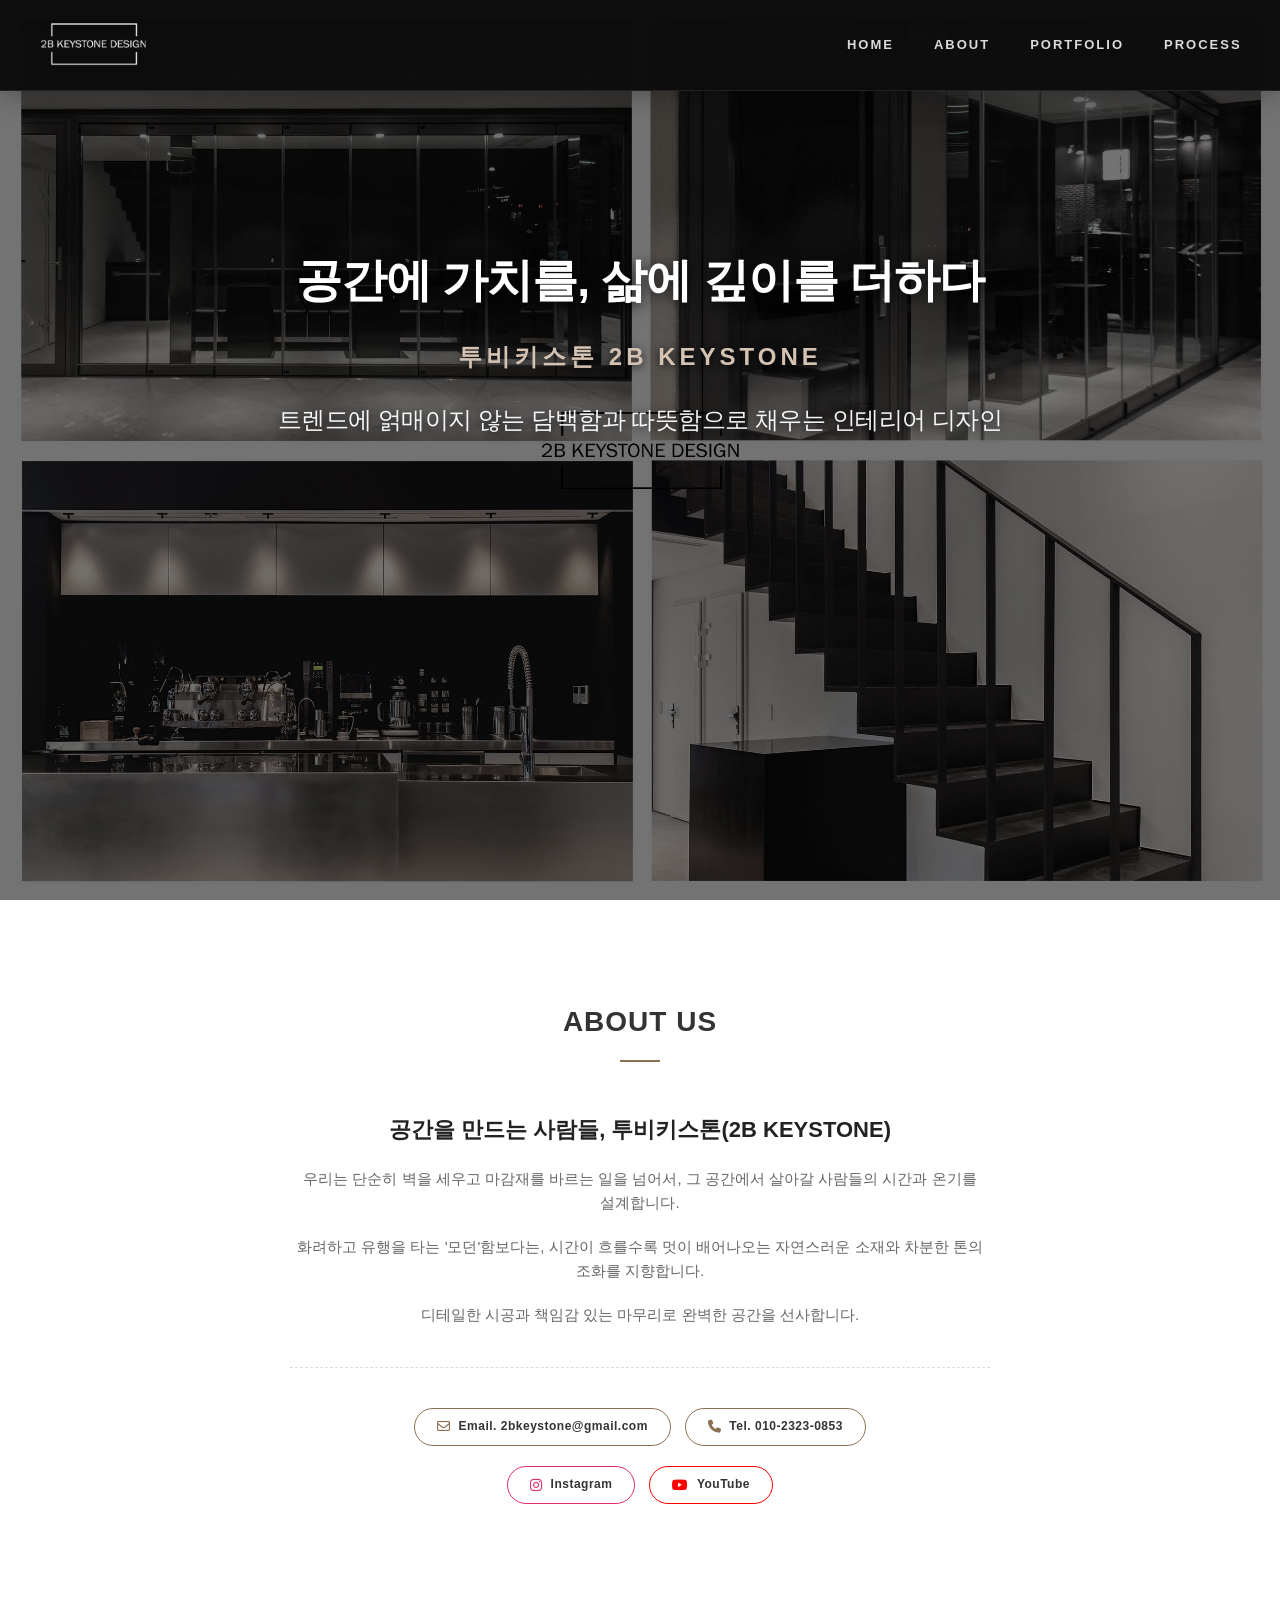
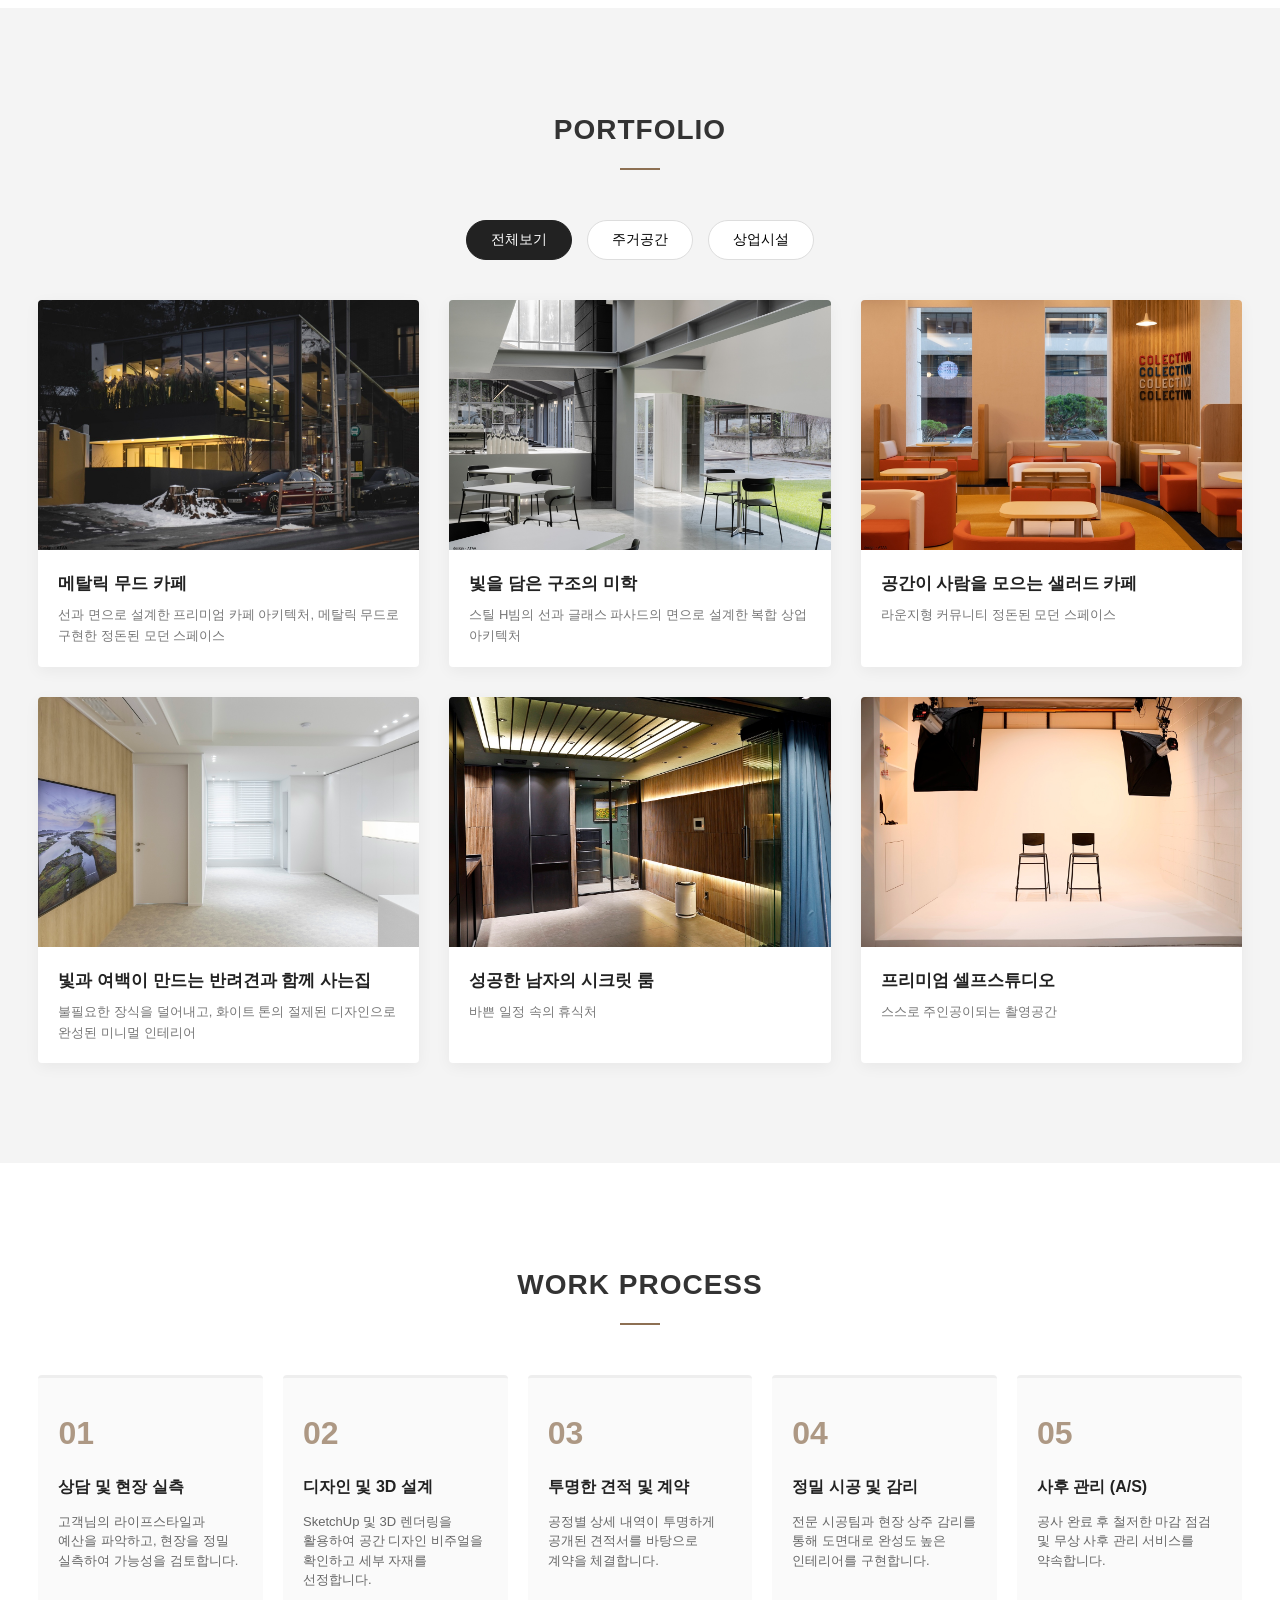
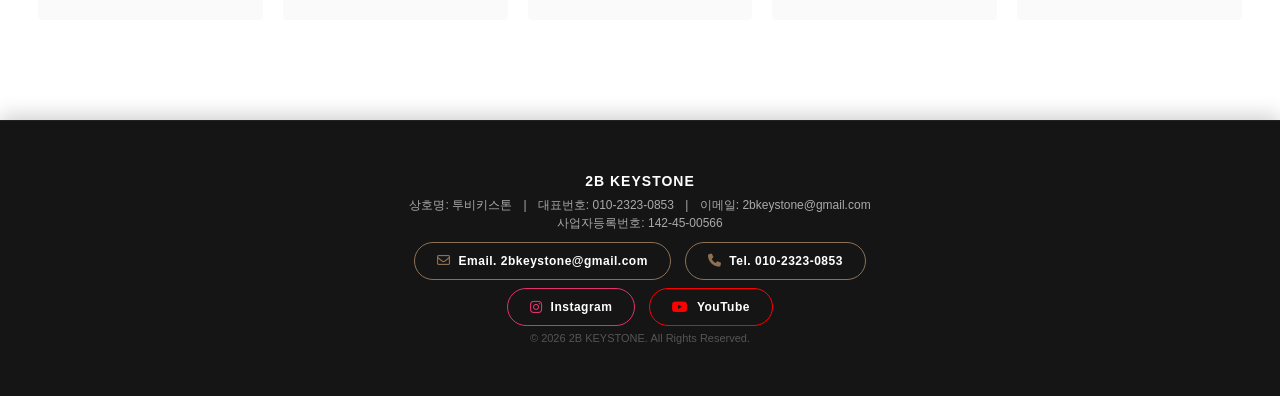
<file: index.html>
<!DOCTYPE html>
<html lang="ko">

<head>
    <meta charset="UTF-8">
    <meta name="viewport" content="width=device-width, initial-scale=1.0">

    <link rel="canonical" href="https://2bkeystone.com/">

    <!-- 🚀 SEO: 한글 및 영문 동시 노출을 위한 타이틀 및 설명 보강 -->
    <title>투비키스톤 (2B KEYSTONE) | 인테리어 디자인 스튜디오</title>
    <meta name="description" content="투비키스톤(2B KEYSTONE)은 공간에 가치를, 삶에 깊이를 더하는 인테리어 디자인 스튜디오입니다.">
    <meta property="og:title" content="투비키스톤 (2B KEYSTONE) | 인테리어 디자인 스튜디오">
    <meta property="og:description" content="따뜻함과 담백함으로 채우는 프리미엄 인테리어 디자인">
    <meta property="og:image" content="https://2bkeystone.com/img/og1.jpg">
    <meta property="og:url" content="https://2bkeystone.com/">
    
    <link rel="stylesheet" href="https://cdnjs.cloudflare.com/ajax/libs/font-awesome/6.5.1/css/all.min.css">
    <link rel="icon" type="image/svg+xml" href="img/favicon.svg">
    <link rel="stylesheet" href="css/style.css">

    <meta name="naver-site-verification" content="f3e690878a87edc54b7457c5ce763b83a37cd175" />
</head>

<body>

    <header>
        <div class="container">
            <div class="logo">
                <a href="#home">
                    <!-- 🚀 SEO: 시각장애인 리더기 및 검색 로봇을 위한 한글 alt 속성 추가 -->
                    <img src="img/logo.png" class="gnb-logo" alt="투비키스톤 2B KEYSTONE DESIGN 로고">
                </a>
            </div>
            <nav>
                <a href="#home">Home</a>
                <a href="#about">About</a>
                <a href="#portfolio">Portfolio</a>
                <a href="#process">Process</a>
            </nav>
        </div>
    </header>

    <section id="home" class="hero">
        <div class="hero-slides">
            <div class="slide active" style="background-image: url('main/01.jpg');"></div>
            <div class="slide" style="background-image: url('main/02.jpg');"></div>
            <div class="slide" style="background-image: url('main/03.jpg');"></div>
            <div class="slide" style="background-image: url('main/04.jpg');"></div>
            <div class="slide" style="background-image: url('main/05.jpg');"></div>
        </div>
        <div class="hero-overlay"></div>
        <div class="hero-content">
            <h1>공간에 가치를, 삶에 깊이를 더하다</h1>
            <!-- 🚀 SEO: 메인 페이지 텍스트에 한글 상호명 노출 -->
            <span class="hero-brand">투비키스톤 2B KEYSTONE</span>
            <p>트렌드에 얽매이지 않는 담백함과 따뜻함으로 채우는 인테리어 디자인</p>
        </div>
    </section>

    <section id="about" class="about-section">
        <div class="container">
            <h2 class="section-title">About Us</h2>
            <div class="about-grid">
                <div class="about-text">
                    <!-- 🚀 SEO: 본문 텍스트 h3 태그에 한글 상호명 노출 -->
                    <h3>공간을 만드는 사람들, 투비키스톤(2B KEYSTONE)</h3>
                    <p>우리는 단순히 벽을 세우고 마감재를 바르는 일을 넘어서, 그 공간에서 살아갈 사람들의 시간과 온기를 설계합니다.</p>
                    <p>화려하고 유행을 타는 '모던'함보다는, 시간이 흐를수록 멋이 배어나오는 자연스러운 소재와 차분한 톤의 조화를 지향합니다.</p>
                    <p>디테일한 시공과 책임감 있는 마무리로 완벽한 공간을 선사합니다.</p>

                    <div class="contact-info">
                        <div class="direct-btn-group">
                            <a href="mailto:2bkeystone@gmail.com" class="direct-btn email">
                                <i class="fa-regular fa-envelope"></i> Email. 2bkeystone@gmail.com
                            </a>
                            <a href="tel:010-2323-0853" class="direct-btn tel">
                                <i class="fa-solid fa-phone"></i> Tel. 010-2323-0853
                            </a>
                        </div>
                        
                        <div class="sns-btn-group">
                            <a href="https://www.instagram.com/2bkeystone" target="_blank" class="sns-btn instagram">
                                <i class="fa-brands fa-instagram"></i> Instagram
                            </a>
                            <a href="https://www.youtube.com/@%ED%88%AC%EB%B9%84%ED%82%A4%EC%8A%A4%ED%86%A4" target="_blank" class="sns-btn youtube">
                                <i class="fa-brands fa-youtube"></i> YouTube
                            </a>
                        </div>
                    </div>
                </div>
            </div>
        </div>
    </section>

    <section id="portfolio" class="portfolio-section">
        <div class="container">
            <h2 class="section-title">Portfolio</h2>

            <div class="filter-buttons">
                <button class="filter-btn active" data-filter="all">전체보기</button>
                <button class="filter-btn" data-filter="residential">주거공간</button>
                <button class="filter-btn" data-filter="commercial">상업시설</button>
            </div>

            <div class="portfolio-grid"></div>
        </div>
    </section>

    <section id="process" class="process-section">
        <div class="container">
            <h2 class="section-title">Work Process</h2>
            <div class="process-grid">
                <div class="process-card">
                    <div class="process-num">01</div>
                    <h3>상담 및 현장 실측</h3>
                    <p>고객님의 라이프스타일과 예산을 파악하고, 현장을 정밀 실측하여 가능성을 검토합니다.</p>
                </div>
                <div class="process-card">
                    <div class="process-num">02</div>
                    <h3>디자인 및 3D 설계</h3>
                    <p>SketchUp 및 3D 렌더링을 활용하여 공간 디자인 비주얼을 확인하고 세부 자재를 선정합니다.</p>
                </div>
                <div class="process-card">
                    <div class="process-num">03</div>
                    <h3>투명한 견적 및 계약</h3>
                    <p>공정별 상세 내역이 투명하게 공개된 견적서를 바탕으로 계약을 체결합니다.</p>
                </div>
                <div class="process-card">
                    <div class="process-num">04</div>
                    <h3>정밀 시공 및 감리</h3>
                    <p>전문 시공팀과 현장 상주 감리를 통해 도면대로 완성도 높은 인테리어를 구현합니다.</p>
                </div>
                <div class="process-card">
                    <div class="process-num">05</div>
                    <h3>사후 관리 (A/S)</h3>
                    <p>공사 완료 후 철저한 마감 점검 및 무상 사후 관리 서비스를 약속합니다.</p>
                </div>
            </div>
        </div>
    </section>

    <footer>
        <div class="container">
            <p class="footer-brand">2B KEYSTONE</p>
            <div class="footer-info">
                <span>상호명: 투비키스톤</span> |
                <span>대표번호: 010-2323-0853</span> |
                <span>이메일: 2bkeystone@gmail.com</span> <br>
                <span>사업자등록번호: 142-45-00566</span>
            </div>
            
            <div class="direct-btn-group">
                <a href="mailto:2bkeystone@gmail.com" class="direct-btn email">
                    <i class="fa-regular fa-envelope"></i> Email. 2bkeystone@gmail.com
                </a>
                <a href="tel:010-2323-0853" class="direct-btn tel">
                    <i class="fa-solid fa-phone"></i> Tel. 010-2323-0853
                </a>
            </div>
            
            <div class="sns-btn-group">
                <a href="https://www.instagram.com/2bkeystone" target="_blank" class="sns-btn instagram">
                    <i class="fa-brands fa-instagram"></i> Instagram
                </a>
                <a href="https://www.youtube.com/@%ED%88%AC%EB%B9%84%ED%82%A4%EC%8A%A4%ED%86%A4" target="_blank" class="sns-btn youtube">
                    <i class="fa-brands fa-youtube"></i> YouTube
                </a>
            </div>
            
            <p class="copyright">&copy; 2026 2B KEYSTONE. All Rights Reserved.</p>
        </div>
    </footer>

    <script src="js/script.js"></script>
</body>

</html>
</file>
<file: css/style.css>
/* ==========================================================================
   1. 기본 초기화 및 글로벌 스타일
   ========================================================================== */
html {
    /* 자바스크립트 커스텀 스크롤 애니메이션과의 충돌 및 튕김 방지 */
    scroll-behavior: auto !important; 
}

* {
    margin: 0;
    padding: 0;
    box-sizing: border-box;
}

body {
    font-family: 'Noto Sans KR', 'Malgun Gothic', sans-serif;
    color: #333333;
    background-color: #fafafa;
    line-height: 1.6;
}

a {
    text-decoration: none;
    color: inherit;
}

.container {
    width: 94%;
    max-width: 1400px;
    margin: 0 auto;
}

/* ==========================================================================
   2. 헤더 및 내비게이션 (로고 깨짐/파란 박스 버그 완전 해결)
   ========================================================================== */
header {
    position: fixed;
    top: 0;
    left: 0;
    width: 100%;
    z-index: 1000;
    background-color: rgba(13, 13, 13, 0.98); /* 프리미엄 딥 블랙 */
    border-bottom: 1px solid #222222;
    box-shadow: 0 4px 25px rgba(0, 0, 0, 0.3);
}

header .container {
    display: flex;
    justify-content: space-between;
    align-items: center;
    height: 90px;
}

.logo {
    display: flex;
    align-items: center;
    height: 100%;
}

.logo a {
    display: inline-flex;  
    align-items: center;
    height: 100%;
    width: auto;
}

.gnb-logo {
    height: 60px !important;    /* 295*160 화질 복원을 위한 최적의 높이 세팅 */
    width: auto !important;      /* 가로폭 110.625px로 비율 깨짐 없이 자동 가변 확장 */
    flex-shrink: 0 !important;  /* 레이아웃 내부에서 절대 찌그러지지 않도록 방어 */
    max-width: none !important; 
    display: block;
    object-fit: contain;
    image-rendering: auto;      
    
    /* 🚀 GPU 그래픽 가속 활성화로 선명한 벡터 라인 렌더링 구현 */
    transform: translateZ(0);
    
    /* 🎨 파란색 박스 에러를 유발하던 블렌딩을 삭제하고, 안전한 반전 필터 연산 적용 */
    filter: brightness(0) invert(1) drop-shadow(0px 2px 4px rgba(0, 0, 0, 0.4));
}

nav {
    display: flex;
    align-items: center;
}

nav a {
    margin-left: 40px;
    font-size: 13px;
    font-weight: 600;
    text-transform: uppercase;
    letter-spacing: 2px;
    color: rgba(255, 255, 255, 0.85);
    transition: color 0.3s;
}

nav a:hover {
    color: #d4c3b3; 
}

/* ==========================================================================
   3. 메인 히어로 섹션 (상단 여백 밸런스 조정)
   ========================================================================== */
.hero {
    position: relative;
    height: 100vh;
    display: flex;
    align-items: flex-start;
    justify-content: center;
    text-align: center;
    color: #ffffff;
    overflow: hidden;
}

.hero-slides {
    position: absolute;
    top: 0;
    left: 0;
    width: 100%;
    height: 100%;
    z-index: 0;
}

.hero-slides .slide {
    position: absolute;
    top: 0;
    left: 0;
    width: 100%;
    height: 100%;
    background-size: cover;
    background-position: center;
    opacity: 0;
    transition: opacity 1.5s ease-in-out;
}

.hero-slides .slide.active {
    opacity: 1;
}

.hero-overlay {
    position: absolute;
    top: 0;
    left: 0;
    width: 100%;
    height: 100%;
    background-color: rgba(0, 0, 0, 0.55);
    z-index: 1;
}

.hero-content {
    position: relative;
    z-index: 2;
    max-width: 900px;
    padding: 0 20px;
    margin-top: 16vh; /* h1 타이틀 구성을 위로 끌어올린 시각 균형값 */
}

.hero-content h1 {
    font-size: 46px;
    font-weight: 700;
    margin-bottom: 20px;
    letter-spacing: -1px;
    text-shadow: 0 2px 15px rgba(0, 0, 0, 0.8);
    word-break: keep-all;
}

.hero-brand {
    display: block;
    font-size: 1.5rem;
    font-weight: 600;
    letter-spacing: 4px;
    color: #d4c3b3; 
    margin-bottom: 25px;
    text-shadow: 0 2px 10px rgba(0, 0, 0, 0.8);
}

.hero-content p {
    font-size: 1.5rem;
    font-weight: 300;
    opacity: 0.95;
    letter-spacing: -0.5px;
    text-shadow: 0 2px 12px rgba(0, 0, 0, 0.9);
    word-break: keep-all;
}

/* ==========================================================================
   4. 공통 섹션 타이틀 컴포넌트
   ========================================================================== */
section {
    padding: 100px 0; 
}

.section-title {
    font-size: 28px;
    text-align: center;
    margin-bottom: 50px;
    font-weight: 600;
    letter-spacing: 1px;
    position: relative;
    text-transform: uppercase;
}

.section-title::after {
    content: '';
    display: block;
    width: 40px;
    height: 2px;
    background-color: #8d7053;
    margin: 15px auto 0 auto;
}

/* ==========================================================================
   5. 회사 소개 섹션 (About Us)
   ========================================================================== */
.about-section {
    background-color: #ffffff;
}

.about-grid {
    max-width: 700px;
    margin: 0 auto;
    text-align: center;
}

.about-text h3 {
    font-size: 22px;
    margin-bottom: 20px;
    color: #222;
}

.about-text p {
    color: #666;
    margin-bottom: 20px;
    font-size: 15px;
    word-break: keep-all;
}

.contact-info {
    margin-top: 40px;
    padding-top: 30px;
    border-top: 1px dashed #dddddd;
    display: flex;
    flex-direction: column;
    gap: 12px;
    font-size: 15px;
}

/* ==========================================================================
   6. 포트폴리오 섹션
   ========================================================================== */
.portfolio-section {
    background-color: #f4f4f4;
}

.filter-buttons {
    display: flex;
    justify-content: center;
    gap: 15px;
    margin-bottom: 40px;
}

.filter-btn {
    background: #ffffff;
    border: 1px solid #dddddd;
    padding: 10px 24px;
    font-size: 14px;
    cursor: pointer;
    border-radius: 20px;
    transition: all 0.3s;
}

.filter-btn.active, .filter-btn:hover {
    background: #222222;
    color: #ffffff;
    border-color: #222222;
}

.portfolio-grid {
    display: grid;
    grid-template-columns: repeat(auto-fill, minmax(350px, 1fr));
    gap: 30px;
}

.portfolio-item {
    background: #ffffff;
    border-radius: 4px;
    overflow: hidden;
    box-shadow: 0 4px 15px rgba(0,0,0,0.05);
    transition: transform 0.3s, opacity 0.3s ease;
}

.portfolio-item:hover {
    transform: translateY(-6px);
}

.item-inner {
    height: 100%;
    display: flex;
    flex-direction: column;
}

/* 단일 이미지 가두기 전용 컨테이너 */
.cover-container {
    position: relative;
    height: 250px;
    overflow: hidden;
    background-color: #e5e5e5;
    cursor: pointer;
}

/* 메인 그리드에 깔리는 단일 커버 이미지 */
.cover-img {
    width: 100%;
    height: 100%;
    background-size: cover;
    background-position: center;
    background-repeat: no-repeat;
    transition: transform 0.5s ease;
}

/* 카드 마우스 호버 시 자연스럽게 줌인(Zoom-In)되는 고해상 효과 */
.portfolio-item:hover .cover-img {
    transform: scale(1.06);
}

/* 프리미엄 시네마틱 서치 렌더링 오버레이 레이어 */
.zoom-overlay {
    position: absolute;
    top: 0;
    left: 0;
    width: 100%;
    height: 100%;
    background-color: rgba(13, 13, 13, 0.45);
    color: #ffffff;
    display: flex;
    align-items: center;
    justify-content: center;
    gap: 8px;
    font-size: 14px;
    font-weight: 500;
    letter-spacing: 1px;
    opacity: 0;
    transition: opacity 0.3s ease;
    z-index: 2;
}

.portfolio-item:hover .zoom-overlay {
    opacity: 1;
}

.item-info {
    padding: 20px;
}

.item-info h3 {
    font-size: 17px;
    margin-bottom: 8px;
    color: #222;
}

.item-info p {
    font-size: 13px;
    color: #777;
}

/* ==========================================================================
   7. 시공 프로세스 섹션 (Work Process)
   ========================================================================== */
.process-section {
    background-color: #ffffff;
}

.process-grid {
    display: grid;
    grid-template-columns: repeat(auto-fit, minmax(200px, 1fr));
    gap: 20px;
}

.process-card {
    background-color: #fafafa;
    padding: 30px 20px;
    border-radius: 4px;
    border-top: 3px solid #eeeeee;
    transition: border-color 0.3s;
}

.process-card:hover {
    border-top-color: #8d7053;
}

.process-num {
    font-size: 32px;
    font-weight: 700;
    color: #8d7053;
    margin-bottom: 15px;
    opacity: 0.7;
}

.process-card h3 {
    font-size: 16px;
    margin-bottom: 12px;
    color: #222;
}

.process-card p {
    font-size: 13px;
    color: #666;
    line-height: 1.5;
    word-break: keep-all;
}

/* ==========================================================================
   9. 푸터 스타일 (하단 안착 구조로 Work Process 여백 버그 해결)
   ========================================================================== */
footer {
    position: relative; 
    width: 100%;
    z-index: 999;
    background-color: rgba(17, 17, 17, 0.98);
    backdrop-filter: blur(5px);
    color: #888888;
    padding: 50px 0; 
    text-align: center;
    font-size: 12px;
    border-top: 1px solid #222222;
    box-shadow: 0 -4px 20px rgba(0, 0, 0, 0.2);
    line-height: 1.5;
}

.footer-brand {
    font-size: 14px;
    font-weight: 700;
    color: #ffffff;
    margin-bottom: 4px;
    letter-spacing: 1px;
}

.footer-info {
    margin-bottom: 0;
    color: #aaaaaa;
}

.footer-info span {
    margin: 0 8px;
}

.copyright {
    font-size: 11px;
    color: #555555;
    margin-top: 4px;
}

/* ==========================================================================
   10. 모바일 및 태블릿 반응형 레이아웃 처리
   ========================================================================== */
@media (max-width: 768px) {
    header .container {
        flex-direction: column;
        height: auto;
        padding: 12px 0;
    }
    
    .logo {
        min-width: unset;
        justify-content: center;
        margin-bottom: 4px;
    }

    .gnb-logo {
        height: 40px !important; 
        width: auto !important;
    }
    
    nav {
        margin-top: 8px;
    }
    
    nav a {
        margin: 0 10px;
        font-size: 12px;
    }
    
    section {
        padding: 60px 0;
    }
    
    .hero {
        align-items: center; 
    }
    
    .hero-content {
        margin-top: 0;
    }
    
    .hero-content h1 {
        font-size: 28px;
    }
    
    .hero-brand {
        font-size: 1.2rem;
        margin-bottom: 15px;
    }
    
    .hero-content p {
        font-size: 1.1rem;
    }
    
    .form-group-row {
        flex-direction: column;
        gap: 0;
    }

    footer {
        padding: 40px 0; 
        font-size: 11px;
    }
    .footer-brand {
        font-size: 13px;
    }
    .footer-info span {
        display: inline-block;
        margin: 0 4px;
    }
    
    .direct-btn-group, .sns-btn-group {
        flex-direction: column;
        gap: 10px;
    }
    .sns-btn, .direct-btn {
        width: 100%;
        max-width: 280px;
    }
}

/* ==========================================================================
   11. SNS 및 연락처 공식 통합 캡슐 버튼 디자인
   ========================================================================== */
.direct-btn-group, .sns-btn-group {
    display: flex;
    justify-content: center;
    align-items: center;
    gap: 14px;
    width: 100%;
}
.direct-btn-group { margin-top: 10px; }
.sns-btn-group { margin-top: 8px; margin-bottom: 4px; }

.direct-btn, .sns-btn {
    font-size: 12px;
    font-weight: 600;
    letter-spacing: 0.5px;
    padding: 0 22px;
    height: 38px;
    border-radius: 20px;
    display: inline-flex;
    align-items: center;
    justify-content: center;
    gap: 8px;
    transition: all 0.25s cubic-bezier(0.4, 0, 0.2, 1);
    text-decoration: none;
    box-sizing: border-box;
}

.direct-btn {
    border: 1.5px solid #8d7053;
    background-color: transparent;
}
.direct-btn i {
    color: #8d7053;
    font-size: 13px;
}
.direct-btn:hover {
    background-color: #8d7053;
    color: #ffffff !important;
    box-shadow: 0 4px 15px rgba(141, 112, 83, 0.25);
    transform: translateY(-2px);
}
.direct-btn:hover i {
    color: #ffffff;
}

.sns-btn.instagram {
    border: 1.5px solid #e1306c;
}
.sns-btn.instagram i {
    color: #e1306c;
    font-size: 14px;
}
.sns-btn.instagram:hover {
    background-color: #e1306c;
    color: #ffffff !important;
    box-shadow: 0 4px 15px rgba(225, 48, 108, 0.35);
    transform: translateY(-2px);
}
.sns-btn.instagram:hover i {
    color: #ffffff;
}

.sns-btn.youtube {
    border: 1.5px solid #ff0000;
}
.sns-btn.youtube i {
    color: #ff0000;
    font-size: 14px;
}
.sns-btn.youtube:hover {
    background-color: #ff0000;
    color: #ffffff !important;
    box-shadow: 0 4px 15px rgba(255, 0, 0, 0.35);
    transform: translateY(-2px);
}
.sns-btn.youtube:hover i {
    color: #ffffff;
}

.about-section .direct-btn { color: #333333; }
.about-section .sns-btn { color: #333333; } 
footer .direct-btn { color: #ffffff; }          
footer .sns-btn { color: #ffffff; }

/* ==========================================================================
   12. 🚀 라이트박스 모달 크게 보기 시스템 스타일 (애니메이션 최적화 완료)
   ========================================================================== */
.lightbox-modal {
    position: fixed;
    top: 0;
    left: 0;
    width: 100vw;
    height: 100vh;
    background-color: rgba(10, 10, 10, 0.96); /* 프리미엄 시네마틱 딥 다크 배경 */
    z-index: 9999; /* GNB 최상단 헤더보다 상위에 안착시킴 */
    display: none; /* 평소엔 숨겨둠 */
    align-items: center;
    justify-content: center;
}

/* 대형 이미지 슬라이딩 뷰포트 영역 */
.lightbox-content {
    position: relative;
    width: 86%;
    max-width: 1200px;
    height: 82vh;
    overflow: hidden;
}

/* 좌우로 슬라이딩 될 가로 정렬 모달 트랙 */
.lightbox-track {
    display: flex;
    height: 100%;
    width: 100%;
    transition: transform 0.45s cubic-bezier(0.25, 1, 0.5, 1);
}

/* 크게 보기 이미지 컴포넌트 프레임 */
.lightbox-slide {
    flex: 0 0 100%;
    width: 100%;
    height: 100%;
    background-size: contain; /* 잘림 현상 방지를 위해 여백을 두더라도 원본 비율 완전 유지 */
    background-position: center;
    background-repeat: no-repeat;
    
    /* 🚀 [신규 추가] 로딩 중 이미지가 가로로 쪼개지며 뜨는 에러를 완전히 지워주는 스마트 페이드인 처리 */
    animation: fadeInImage 0.4s ease-in-out forwards;
}

/* 부드럽고 고급스러운 페이드인 및 미세 확대 물리 연출 키프레임 */
@keyframes fadeInImage {
    from {
        opacity: 0;
        transform: scale(0.98);
    }
    to {
        opacity: 1;
        transform: scale(1);
    }
}

/* 미니멀 시네마 컨트롤 버튼 공통 양식 */
.lightbox-control {
    position: absolute;
    top: 50%;
    transform: translateY(-50%);
    background: rgba(255, 255, 255, 0.04);
    border: 1px solid rgba(255, 255, 255, 0.1);
    color: #ffffff;
    width: 54px;
    height: 54px;
    border-radius: 50%;
    cursor: pointer;
    display: flex;
    align-items: center;
    justify-content: center;
    font-size: 18px;
    z-index: 10010;
    transition: all 0.25s ease;
}

.lightbox-control:hover {
    background: #8d7053; /* 회사 테마 브라운 우드 컬러 매칭 */
    border-color: #8d7053;
    box-shadow: 0 0 20px rgba(141, 112, 83, 0.4);
}

.lightbox-prev { left: 30px; }
.lightbox-next { right: 30px; }

/* 모달 이탈 우측 상단 X 닫기 버튼 */
.lightbox-close {
    position: absolute;
    top: 30px;
    right: 40px;
    color: rgba(255, 255, 255, 0.6);
    font-size: 42px;
    font-weight: 300;
    cursor: pointer;
    z-index: 10020;
    line-height: 1;
    transition: color 0.2s ease;
}

.lightbox-close:hover {
    color: #ffffff;
}

/* 중앙 하단 인디케이터 플로팅 캡슐 */
.lightbox-indicator {
    position: absolute;
    bottom: 35px;
    left: 50%;
    transform: translateX(-50%);
    background: rgba(255, 255, 255, 0.08);
    border: 1px solid rgba(255, 255, 255, 0.1);
    color: #ffffff;
    padding: 4px 18px;
    border-radius: 20px;
    font-size: 13px;
    font-weight: 500;
    letter-spacing: 1px;
    z-index: 10010;
}

/* 모바일 스크린 예외 규격 대응 최적화 */
@media (max-width: 768px) {
    .lightbox-content {
        width: 100%;
        height: 70vh;
    }
    .lightbox-control {
        width: 42px;
        height: 42px;
        font-size: 14px;
    }
    .lightbox-prev { left: 10px; }
    .lightbox-next { right: 10px; }
    .lightbox-close {
        top: 20px;
        right: 25px;
        font-size: 36px;
    }
}
</file>
